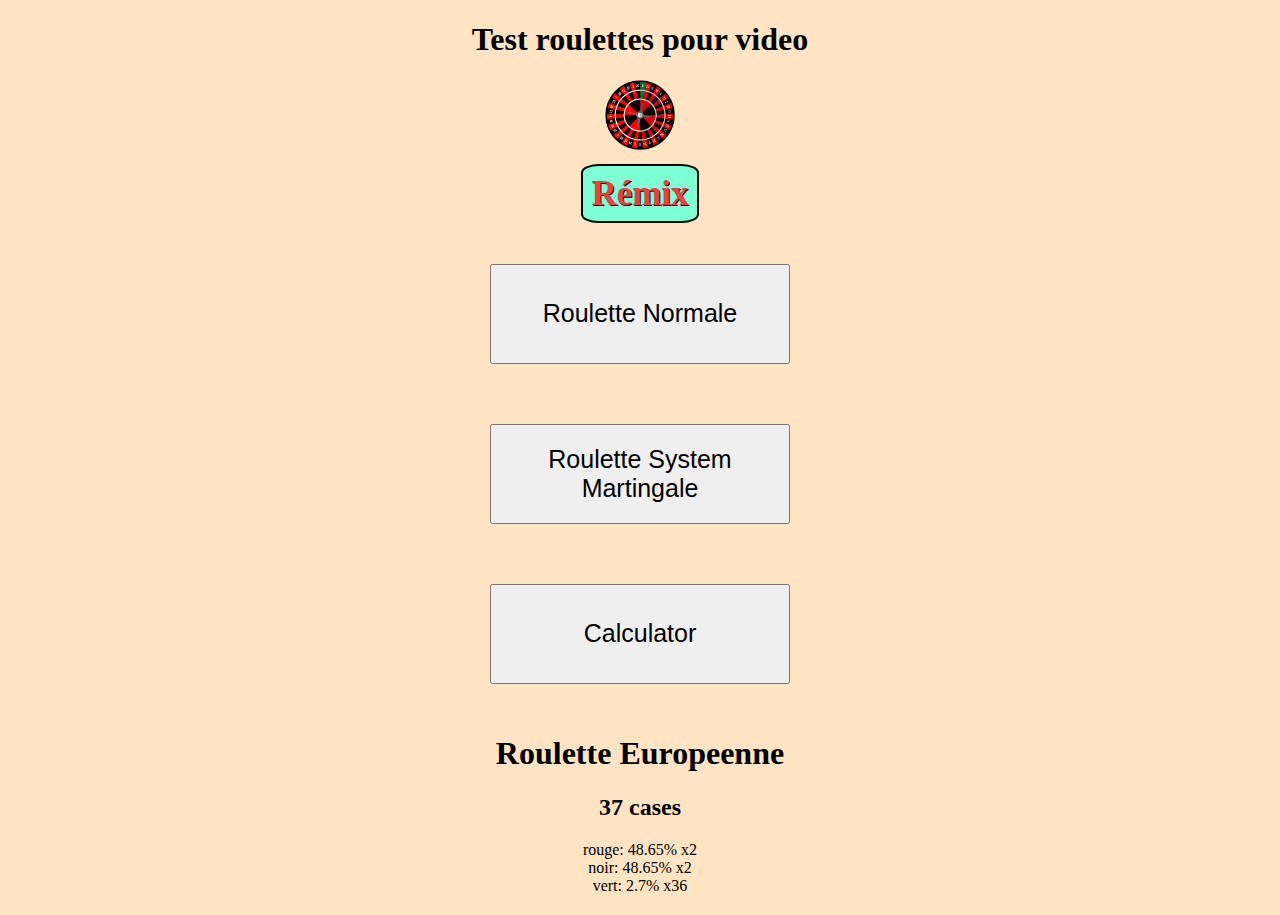
<file: index.html>
<!DOCTYPE html>
<html lang="en">
<head>
    <meta charset="UTF-8">
    <meta name="viewport" content="width=device-width, initial-scale=1.0">
    <link rel='stylesheet' href='./ressource/css/index.css'>
    <title>Roulette</title>
</head>
<body>
    <h1>Test roulettes pour video</h1>
    <img src='./ressource/images/roulette.png' >
    <div id ='divlienVersChaine'>
        <a href="https://www.youtube.com/channel/UCaCLkkWGUilIAjw9KnQKWVw" id='lienVersChaine' target="blank">Rémix</a>
    </div>
    
    
    <div>
        <a href='./Normale/Roulette.html' id='normale'>
            <button>Roulette Normale</button>
        </a>
    </div>
    <div>
        <a href='./System Martingale/Roulette.html'>
            <button>Roulette System Martingale</button>
        </a>
    </div>
    <div>
        <a href='./Calculator/Calculator.html'>
            <button>Calculator</button>
        </a>
    </div>
    <div id='info'>
        <h1>Roulette Europeenne</h1>
        <h2>37 cases</h2>

        <li>rouge: 48.65%  x2</li>
        <li>noir: 48.65%  x2</li>
        <li>vert: 2.7%  x36</li>
        <h2></h2>
    </div>

</body>
</html>
</file>
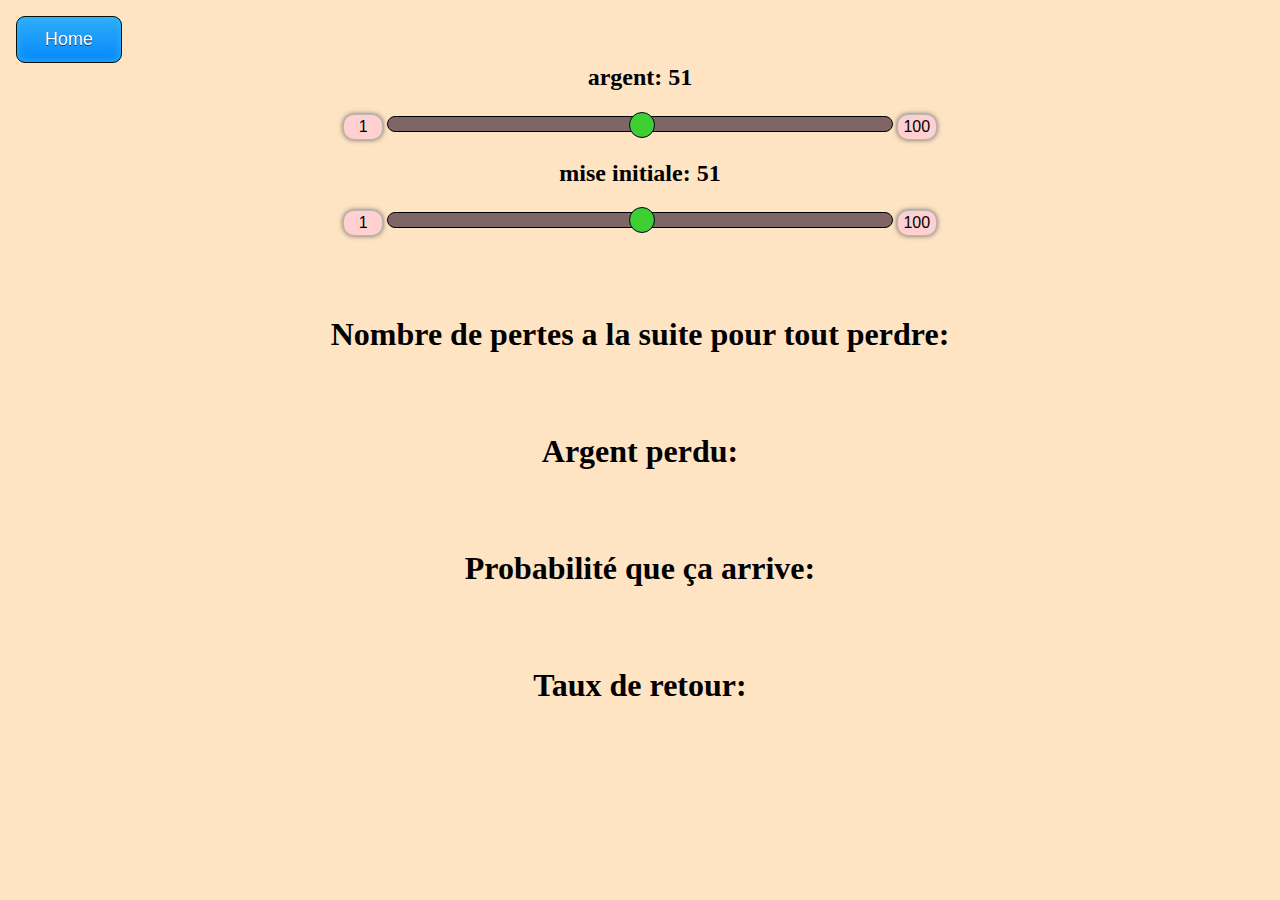
<file: Calculator/Calculator.html>
<!DOCTYPE html>
<html lang="en">
<head>
    <meta charset="UTF-8">
    <meta http-equiv="X-UA-Compatible" content="IE=edge">
    <meta name="viewport" content="width=device-width, initial-scale=1.0">
    <link rel="stylesheet" href="./ressource/css/index.css">
    <title>Calculator</title>
</head>
<body>
    <a href="../index.html">
        <button id="home">Home</button>
    </a>

    <h2 id="valeurArgent">argent: 51</h2>
    <input type="number" value = "1" class="numbers" id="minArgent" onchange="onRangeModification()">
    <input type="range" min="1" max="100" class="rangebar" id="choixArgent" oninput="changeArgentMise()"/>
    <input type="number" value="100" class="numbers" id="maxArgent" onchange="onRangeModification()">


    <h2 id="valeurMise">mise initiale: 51</h2>
    <input type="number" value="1" class="numbers" id="minMise" onchange="onRangeModification()">
    <input type="range" min="1" max="100" class="rangebar" id="choixMise" oninput="changeArgentMise()"/>
    <input type="number" value="100" class="numbers" id="maxMise" onchange="onRangeModification()">

    <h3 id="nbrPertes">Nombre de pertes a la suite pour tout perdre: </h3>
    <h3 id="argentPerdu">Argent perdu: </h3>
    <h3 id="proba">Probabilité que ça arrive: </h3>
    <h3 id="retour">Taux de retour: </h3>
</body>

<script src="./ressource/js/logic.js"></script>
</html>
</file>
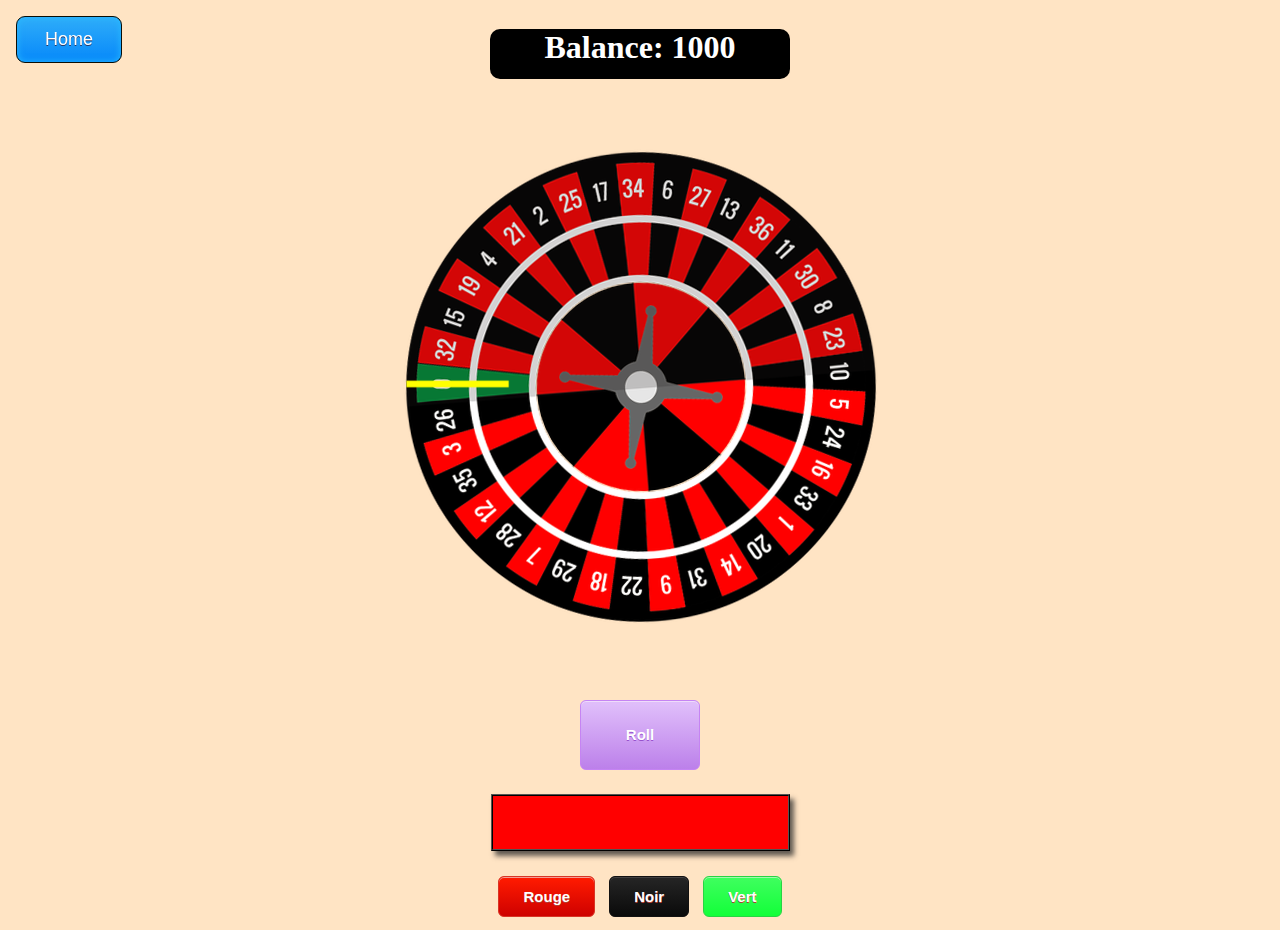
<file: Normale/Roulette.html>
<!DOCTYPE html>
<html lang="en">
<head>
    <meta charset="UTF-8">
    <meta name="viewport" content="width=device-width, initial-scale=1.0">
    <link rel='stylesheet' href='./ressource/css/index.css'>
    <title>Roulette</title>
</head>
<body>
    <a href="../index.html">
        <button id="home">Home</button>
    </a>
    
    <div class='center'>
        <h1 id='balance'>Balance: 1000</h1>
    </div>
    
    
    <div class='center'>
        <div id='roulette'>
            <img src="./ressource/image/fleche_test.png" id='fleche'/>

            <img id='roue' src="./ressource/image/roulette2.png" alt='Roulette'/>
        </div>

        <div>
            
            <button id ='roll'>Roll</button>
        </div>
    </div>
    <div class='center'>
        <input type='number' id='betAmount' onchange="changeBetAmount()" >
        <div>
            <button id='redButton' class='colorButton'>Rouge</button>
            <button id='blackButton' class='colorButton'>Noir</button>
            <button id='greenButton' class='colorButton'>Vert</button>
        </div>
    </div>

</body>
<script src="./ressource/js/roll.js"></script>
</html>
</file>
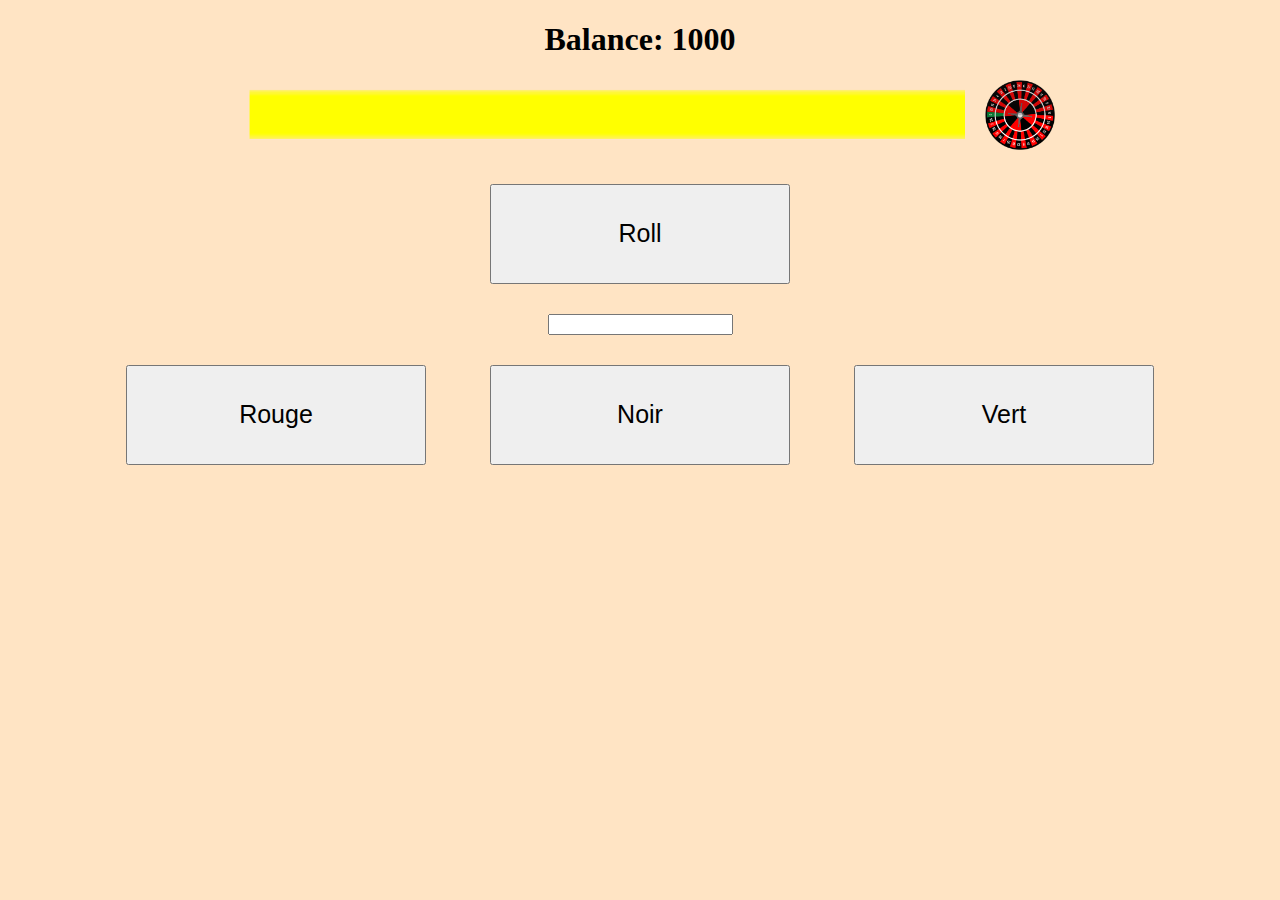
<file: scenes/rouletteNormale.html>
<!DOCTYPE html>
<html lang="en">
<head>
    <meta charset="UTF-8">
    <meta name="viewport" content="width=device-width, initial-scale=1.0">
    <link rel='stylesheet' href='../ressource/css/index.css'>
    <title>Roulette</title>
</head>
<body>
    <div class='center'>
        <h1 id='balance'>Balance: 1000</h1>
    </div>
    
    
    <div class='center'>
        <div id='roulette'>
            <img src="../ressource/image/fleche_test.png" id='fleche'/>

            <img id='roue' src="../ressource/image/roulette2.png" alt='Roulette'/>
        </div>

        <div>
            
            <button id ='roll'>Roll</button>
        </div>
    </div>
    <div class='center'>
        <input type='number' id='betAmount' onchange="changeBetAmount()" >
        <div>
            <button id='redButton' class='colorButton'>Rouge</button>
            <button id='blackButton' class='colorButton'>Noir</button>
            <button id='greenButton' class='colorButton'>Vert</button>
        </div>
    </div>

</body>
<script src="../ressource/js/roll.js"></script>
</html>
</file>
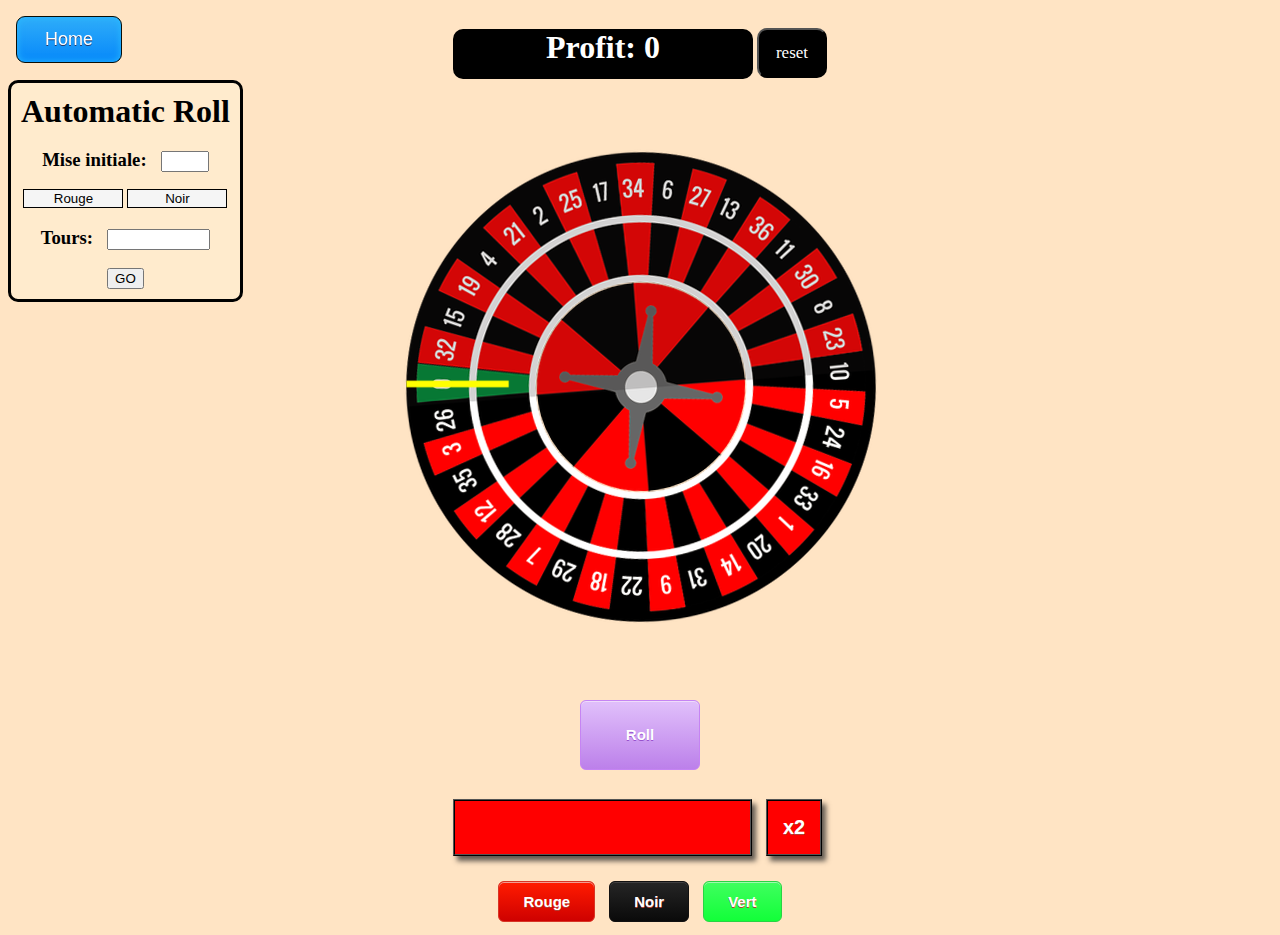
<file: System Martingale/Roulette.html>
<!DOCTYPE html>
<html lang="en">
<head>
    <meta charset="UTF-8">
    <meta name="viewport" content="width=device-width, initial-scale=1.0">
    <link rel='stylesheet' href='./ressource/css/index.css'>
    <title>Roulette</title>
</head>
<body>
    <a href="../index.html">
        <button id="home">Home</button>
    </a>
    <div class='center'>
        <h1 id='profit'>Profit: 0</h1>
        <button id='resetProfit' onclick='resetProfit()' >reset</button>
    </div>
    
    
    <div class='center'>
        <div id='roulette'>
            <img src="./ressource/image/fleche_test.png" id='fleche'/>

            <img id='roue' src="./ressource/image/roulette2.png" alt='Roulette'/>
        </div>

        <div>
            <button id ='roll' onclick="roll(false)">Roll</button>
        </div>
    </div>


    <div id="automaticRoll">
        <div id='movable'>
            <h1>Automatic Roll</h1>
        </div>
        
        <div id='miseInitiale'>
            <h3>Mise initiale: </h3>
            <input type="number" id='miseInitialeValeur'/>
        </div>

        <div id='chosenColor'>
            <button class='choose' id='chooseRed'>Rouge</button>
            <button class='choose' id='chooseBlack'>Noir</button>
        </div>

        <div id='nbrtours'>
            <h3>Tours: </h3>
            <input type='number' id='nbrtoursValeur'/>
        </div>

        <button id='goAuto'>GO</button>

    </div>


    <div class='center'>
        <input type='number' id='betAmount' onchange="changeBetAmount(this.value)" >
        <button class='colorButton' id='xtwo' onclick="timesTwoBetAmount(betAmount)">x2</button>
        <div>
            <button id='redButton' class='colorButton' onclick="setChosenColor('red')">Rouge</button>
            <button id='blackButton' class='colorButton' onclick="setChosenColor('black')">Noir</button>
            <button id='greenButton' class='colorButton' onclick="setChosenColor('green')">Vert</button>
        </div>
    </div>

</body>
<script src="./ressource/js/roll.js"></script>
<script src="ressource/js/draggable_element.js"></script>
</html>
</file>
<file: ressource/css/index.css>
button {
    height:100px;
    width: 300px;
    margin: 30px;
    font-size: 25px;
    cursor: pointer;
}

a {
    text-align: center;
}

img {
    height: 70px;
}

body {
    text-align: center;
    background-color: bisque;
}

#lienVersChaine {
    text-decoration: none;
    color: rgb(238, 63, 63);
    text-shadow: 1px 1px black;
    font-weight: bold;
    font-size: 35px;
    border: 2px solid black;
    padding: 0.5rem;
    border-radius: 15%;
    background-color: aquamarine;

}

#divlienVersChaine {
    margin-top: 20px;
    margin-bottom: 20px;
}
</file>
<file: Calculator/ressource/css/index.css>
body {
    text-align: center;
    margin-top: 4rem;
    background-color: bisque;
}

h3 {
    font-size: 2rem;
    margin: 5rem;
}

#home {
    top:1rem;
    left: 1rem;
    position: fixed;
    box-shadow:inset 0px 0px 7px 0px #29bbff;
	background:linear-gradient(to bottom, #2dabf9 5%, #0688fa 100%);
	background-color:#2dabf9;
	border-radius:9px;
	border:1px solid #0b0e07;
	display:inline-block;
	cursor:pointer;
	color:#ffffff;
	font-family:Arial;
	font-size:18px;
	padding:12px 28px;
	text-decoration:none;
	text-shadow:0px 1px 0px #263666;
}

#home:hover {
    background:linear-gradient(to bottom, #0688fa 5%, #2dabf9 100%);
	background-color:#0688fa;
}

#home:active {
	top: 1.1rem ;    
}

.numbers {
    width: 2rem;
    display: inline;
    text-align: center;
    padding: 3px;
    font-size: 16px;
    border-width: 1px;
    border-color: #b6b6b6;
    background-color: #ffd0d0;
    color: #000000;
    border-style: solid;
    border-radius: 11px;
    box-shadow: 0px 0px 5px rgba(66,66,66,.75);

}

.numbers:focus {
    outline: none;
}

/*remove arrows input numbers */
/* Chrome, Safari, Edge, Opera */
input::-webkit-outer-spin-button,
input::-webkit-inner-spin-button {
  -webkit-appearance: none;
  margin: 0;
}

/* Firefox */
input[type=number] {
  -moz-appearance: textfield;
}



input[type=range].rangebar {
    width: 40%;
    margin: 5px 0;
    background-color: transparent;
    -webkit-appearance: none;
}
input[type=range].rangebar:focus {
    outline: none;
}
input[type=range].rangebar::-webkit-slider-runnable-track {
    background: rgba(92, 65, 77, 0.78);
    border: 0.3px solid #010101;
    border-radius: 9.3px;
    width: 100%;
    height: 16px;
    cursor: pointer;
}
input[type=range].rangebar::-webkit-slider-thumb {
    margin-top: -5.3px;
    width: 26px;
    height: 26px;
    background: #3ed032;
    border: 1.8px solid #00001e;
    border-radius: 15px;
    cursor: pointer;
    -webkit-appearance: none;
}
input[type=range].rangebar:focus::-webkit-slider-runnable-track {
    background: #6b4c5a;
}
input[type=range].rangebar::-moz-range-track {
    background: rgba(92, 65, 77, 0.78);
    border: 0.3px solid #010101;
    border-radius: 9.3px;
    width: 100%;
    height: 16px;
    cursor: pointer;
}
input[type=range].rangebar::-moz-range-thumb {
    width: 26px;
    height: 26px;
    background: #3ed032;
    border: 1.8px solid #00001e;
    border-radius: 15px;
    cursor: pointer;
}
input[type=range].rangebar::-ms-track {
    background: transparent;
    border-color: transparent;
    border-width: 5.9px 0;
    color: transparent;
    width: 100%;
    height: 16px;
    cursor: pointer;
}
input[type=range].rangebar::-ms-fill-lower {
    background: #4d3640;
    border: 0.3px solid #010101;
    border-radius: 18.6px;
}
input[type=range].rangebar::-ms-fill-upper {
    background: rgba(92, 65, 77, 0.78);
    border: 0.3px solid #010101;
    border-radius: 18.6px;
}
input[type=range].rangebar::-ms-thumb {
    width: 26px;
    height: 26px;
    background: #3ed032;
    border: 1.8px solid #00001e;
    border-radius: 15px;
    cursor: pointer;
    margin-top: 0px;
    /*Needed to keep the Edge thumb centred*/
}
input[type=range].rangebar:focus::-ms-fill-lower {
    background: rgba(92, 65, 77, 0.78);
}
input[type=range].rangebar:focus::-ms-fill-upper {
    background: #6b4c5a;
}

@supports (-ms-ime-align:auto) {
    input[type=range].rangebar {
        margin: 0;
    }
}
</file>
<file: Normale/ressource/css/index.css>
body {
    background-color: bisque;
}

#home {
    top:1rem;
    left: 1rem;
    position: fixed;
    box-shadow:inset 0px 0px 7px 0px #29bbff;
	background:linear-gradient(to bottom, #2dabf9 5%, #0688fa 100%);
	background-color:#2dabf9;
	border-radius:9px;
	border:1px solid #0b0e07;
	display:inline-block;
	cursor:pointer;
	color:#ffffff;
	font-family:Arial;
	font-size:18px;
	padding:12px 28px;
	text-decoration:none;
	text-shadow:0px 1px 0px #263666;
}

#home:hover {
    background:linear-gradient(to bottom, #0688fa 5%, #2dabf9 100%);
	background-color:#0688fa;
}

#home:active {
	top: 1.1rem ;    
}

.center {
    text-align: center;
}

#fleche {
    height: 10px;
    position: absolute;
    top: 48%;
    z-index: 5;
}


#roulette {
    margin: 3rem 0px;
    position: relative;
    z-index: -1;
}

#roue {
    transition:all 2s;
    transform: rotate(0deg);
}

#roll {
    font-size: 40px;
    z-index: 10;
    font-family: 'Segoe UI', Tahoma, Geneva, Verdana, sans-serif;
    height: 70px;
    width: 120px;
    margin: 1.5rem 0;
    cursor: pointer;
    box-shadow:inset 0px 1px 0px 0px #efdcfb;
	background:linear-gradient(to bottom, #dfbdfa 5%, #bc80ea 100%);
	background-color:#dfbdfa;
	border-radius:6px;
	border:1px solid #c584f3;
	display:inline-block;
	color:#ffffff;
	font-family:Arial;
	font-size:15px;
	font-weight:bold;
	padding:6px 24px;
	text-decoration:none;
	text-shadow:0px 1px 0px #9752cc;
}

#roll:hover {
    background:linear-gradient(to bottom, #bc80ea 5%, #dfbdfa 100%);
	background-color:#bc80ea;
}

#roll:active {
    position:relative;
	top:1px;
}


#balance {
    text-align: center;
    font-family: Cambria, Cochin, Georgia, Times, 'Times New Roman', serif;
    height: 50px;
    width: 300px;
    border-radius: 10px;
    display: inline-block;
    background-color: black;
    color: white
}

#betAmount {
    font-size:16px; 
    border-width:2px; 
    border-color:black; 
    background-color: red;
    border-style:ridge; 
    box-shadow: 4px 5px 5px 0px rgba(42,42,42,.74); 
    padding:15px; 
    text-align:center;
    color: white;
    font-size: 20px;
    margin-bottom: 20px;
}

#betAmount:focus { 
    outline:none; 
} 

.colorButton {
	display:inline-block;
	cursor:pointer;
	color:#ffffff;
	font-family:Arial;
	font-size:15px;
	font-weight:bold;
	padding:11px 24px;
	text-decoration:none;
    text-shadow:0px 1px 0px #b23e35;
    margin: 5px;
}

.colorButton:active {
	position:relative;
	top:1px;
}

#blackButton {
    box-shadow:inset 0px 1px 0px 0px #414042;
	background:linear-gradient(to bottom, #242424 5%, #0a0a0a 100%);
	background-color:#0a0a0a;
	border-radius:6px;
	border:1px solid #121111;
}
#blackButton:hover {
	background:linear-gradient(to bottom, #0a0a0a 5%, #242424 100%);
	background-color:#0a0a0a;
}


#greenButton {
    box-shadow:inset 0px 1px 0px 0px #a1f7af;
	background:linear-gradient(to bottom, #3dff5d 5%, #12ff39 100%);
	background-color:12ff39;
	border-radius:6px;
	border:1px solid #28d444;
}
#greenButton:hover {
	background:linear-gradient(to bottom, #12ff39 5%, #3dff5d 100%);
	background-color:#12ff39;
}


#redButton {
    box-shadow:inset 0px 1px 0px 0px #f29c93;
	background:linear-gradient(to bottom, #fe1a00 5%, #ce0100 100%);
	background-color:#fe1a00;
	border-radius:6px;
	border:1px solid #d83526;
}
#redButton:hover {
	background:linear-gradient(to bottom, #ce0100 5%, #fe1a00 100%);
	background-color:#ce0100;
}




/* Chrome, Safari, Edge, Opera */
input::-webkit-outer-spin-button,
input::-webkit-inner-spin-button {
  -webkit-appearance: none;
  margin: 0;
}

/* Firefox */
input[type=number] {
  -moz-appearance: textfield;
}
</file>
<file: System Martingale/ressource/css/index.css>
body {
    background-color: bisque;
}


.center {
    text-align: center;
}


#home {
    top:1rem;
    left: 1rem;
    position: fixed;
    box-shadow:inset 0px 0px 7px 0px #29bbff;
	background:linear-gradient(to bottom, #2dabf9 5%, #0688fa 100%);
	background-color:#2dabf9;
	border-radius:9px;
	border:1px solid #0b0e07;
	display:inline-block;
	cursor:pointer;
	color:#ffffff;
	font-family:Arial;
	font-size:18px;
	padding:12px 28px;
	text-decoration:none;
	text-shadow:0px 1px 0px #263666;
}

#home:hover {
    background:linear-gradient(to bottom, #0688fa 5%, #2dabf9 100%);
	background-color:#0688fa;
}

#home:active {
	top: 1.1rem ;    
}

#fleche {
    height: 10px;
    position: absolute;
    top: 48%;
    z-index: 5;
}


#roulette {
    margin: 3rem 0px;
    position: relative;
    z-index: -1;
}

#roue {
    transition:all 2s;
    transform: rotate(0deg);
}

#roll {
    font-size: 40px;
    z-index: 10;
    font-family: 'Segoe UI', Tahoma, Geneva, Verdana, sans-serif;
    height: 70px;
    width: 120px;
    margin: 1.5rem 0;
    cursor: pointer;
    box-shadow:inset 0px 1px 0px 0px #efdcfb;
	background:linear-gradient(to bottom, #dfbdfa 5%, #bc80ea 100%);
	background-color:#dfbdfa;
	border-radius:6px;
	border:1px solid #c584f3;
	display:inline-block;
	color:#ffffff;
	font-family:Arial;
	font-size:15px;
	font-weight:bold;
	padding:6px 24px;
	text-decoration:none;
	text-shadow:0px 1px 0px #9752cc;
}

#roll:hover {
    background:linear-gradient(to bottom, #bc80ea 5%, #dfbdfa 100%);
	background-color:#bc80ea;
}

#roll:active {
    position:relative;
	top:1px;
}


#profit {
    text-align: center;
    font-family: Cambria, Cochin, Georgia, Times, 'Times New Roman', serif;
    height: 50px;
    width: 300px;
    border-radius: 10px;
    display: inline-block;
    background-color: black;
    color: white
}

#resetProfit {
    text-align: center;
    font-family: Cambria, Cochin, Georgia, Times, 'Times New Roman', serif;
    height: 50px;
    width: 70px;
    font-size: 17px;
    border-radius: 10px;
    display: inline-block;
    background-color: black;
    color: white;
    cursor: pointer;
}

#betAmount {
    border-width:2px; 
    border-color:black; 
    background-color: red;
    border-style:ridge; 
    box-shadow: 4px 5px 5px 0px rgba(42,42,42,.74); 
    padding:15px;
    text-align:center;
    color: white;
    font-size: 20px;
    margin-bottom: 20px;
}

#betAmount:focus { 
    outline:none; 
} 

.colorButton {
	display:inline-block;
	cursor:pointer;
	color:#ffffff;
	font-family:Arial;
	font-size:15px;
	font-weight:bold;
	padding:11px 24px;
	text-decoration:none;
    text-shadow:0px 1px 0px #b23e35;
    margin: 5px;
}

.colorButton:active {
	position:relative;
	top:1px;
}

#blackButton {
    box-shadow:inset 0px 1px 0px 0px #414042;
	background:linear-gradient(to bottom, #242424 5%, #0a0a0a 100%);
	background-color:#0a0a0a;
	border-radius:6px;
	border:1px solid #121111;
}
#blackButton:hover {
	background:linear-gradient(to bottom, #0a0a0a 5%, #242424 100%);
	background-color:#0a0a0a;
}


#greenButton {
    box-shadow:inset 0px 1px 0px 0px #a1f7af;
	background:linear-gradient(to bottom, #3dff5d 5%, #12ff39 100%);
	background-color:12ff39;
	border-radius:6px;
	border:1px solid #28d444;
}
#greenButton:hover {
	background:linear-gradient(to bottom, #12ff39 5%, #3dff5d 100%);
	background-color:#12ff39;
}


#redButton {
    box-shadow:inset 0px 1px 0px 0px #f29c93;
	background:linear-gradient(to bottom, #fe1a00 5%, #ce0100 100%);
	background-color:#fe1a00;
	border-radius:6px;
	border:1px solid #d83526;
}
#redButton:hover {
	background:linear-gradient(to bottom, #ce0100 5%, #fe1a00 100%);
	background-color:#ce0100;
}

#xtwo {
    font-size: 20px;
    background-color: #ce0100;
    border-width:2px; 
    border-color:black; 
    background-color: red;
    border-style:ridge; 
    box-shadow: 4px 5px 5px 0px rgba(42,42,42,.74); 
    padding:15px;
    margin-bottom: 20px;
    margin-left: 10px;
}


/* Chrome, Safari, Edge, Opera */
input::-webkit-outer-spin-button,
input::-webkit-inner-spin-button {
  -webkit-appearance: none;
  margin: 0;
}

/* Firefox */
input[type=number] {
  -moz-appearance: textfield;
}

#automaticRoll {
    position: absolute;
    
    border: solid black;
    border-radius: 10px;
    padding:20px;
    top: 5rem;
    background-color: blanchedalmond;
    z-index: 10;
    padding: 10px;
    text-align: center;
}

#movable {
    cursor:grabbing;
}

#miseInitiale input{
    width: 40px;
}

#miseInitiale h3 {
    display: inline-block;
    margin-right: 10px;
}

#automaticRoll h1 {
    margin: 0;
}

#chosenColor .choose{
    width: 100px;
}

#chooseRed{
    background-color:whitesmoke;
    border: solid black 1px;
}

#chooseBlack{
    background-color:whitesmoke;
    border: solid black 1px;
}

#nbrtours input {
    width: 95px;
}

#nbrtours h3 {
    display: inline-block;
    margin-right: 10px;
}

#goAuto {
    cursor: pointer;
}
</file>
